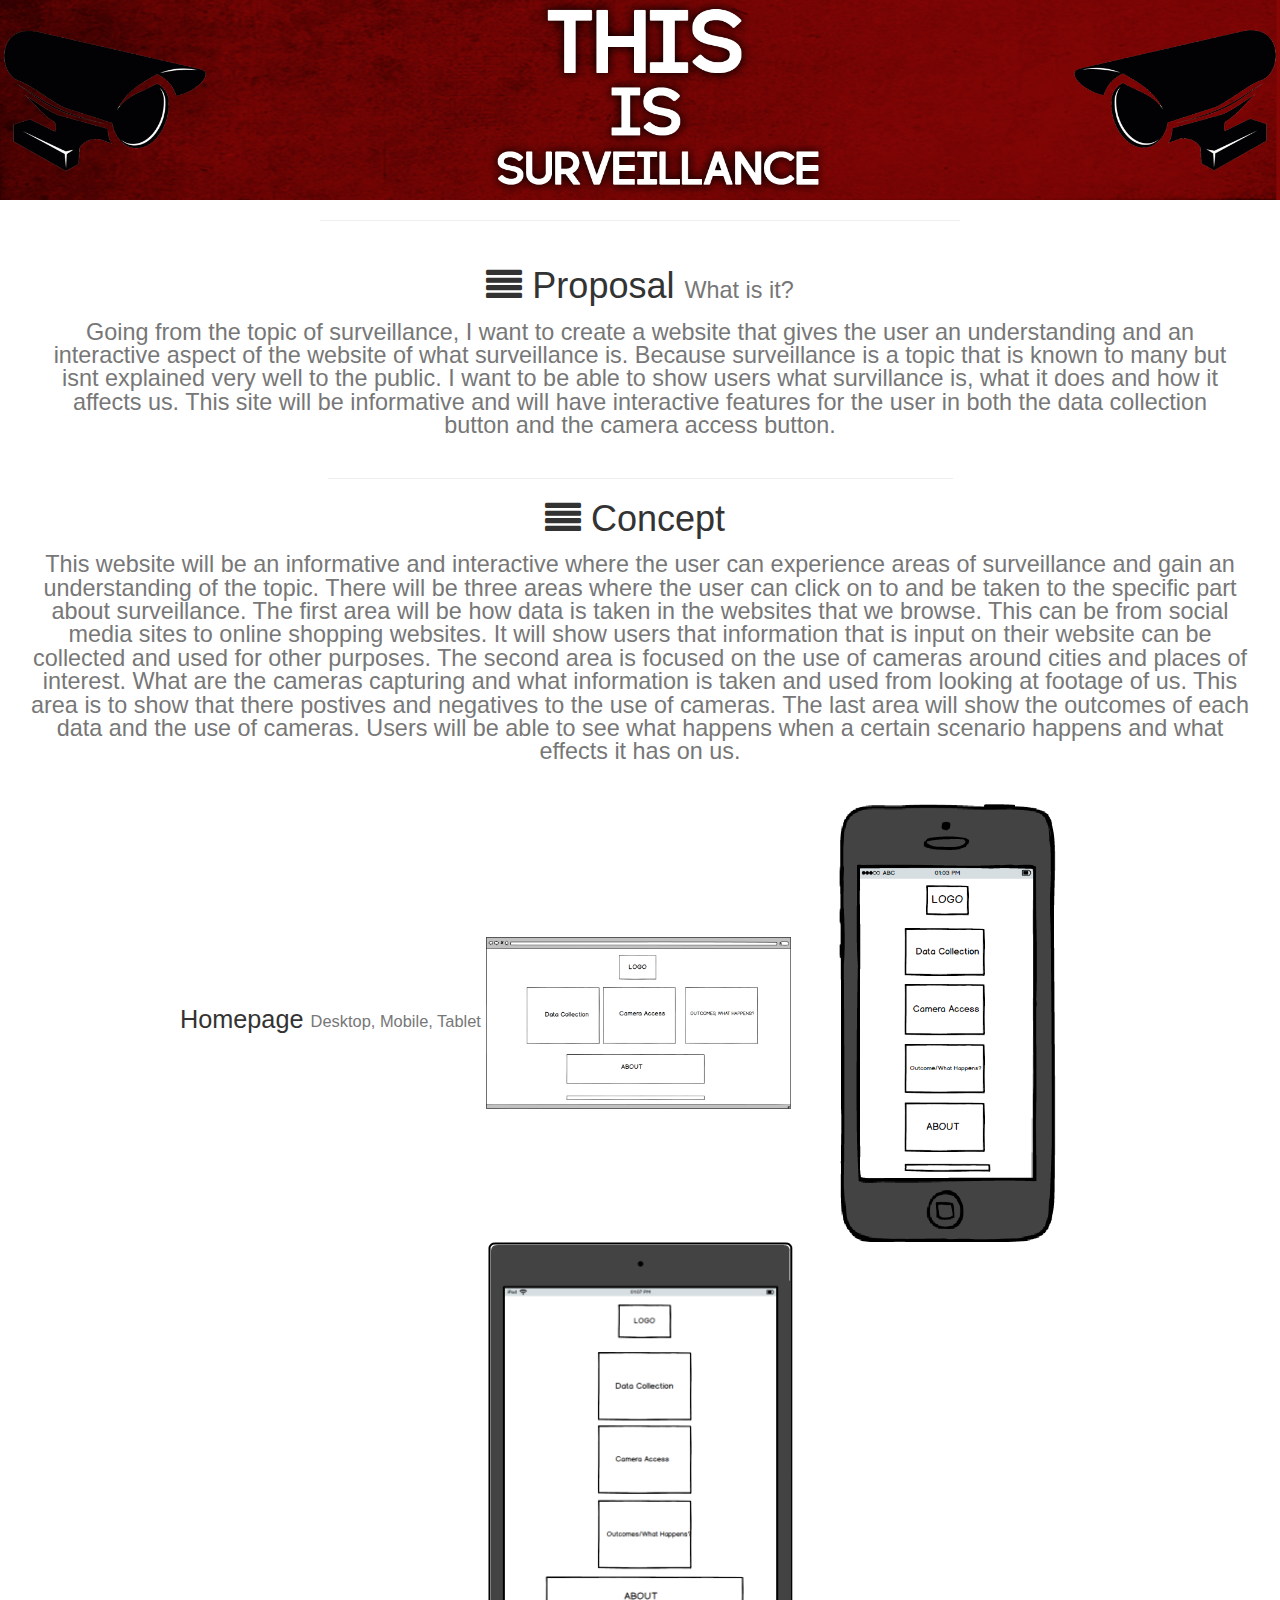
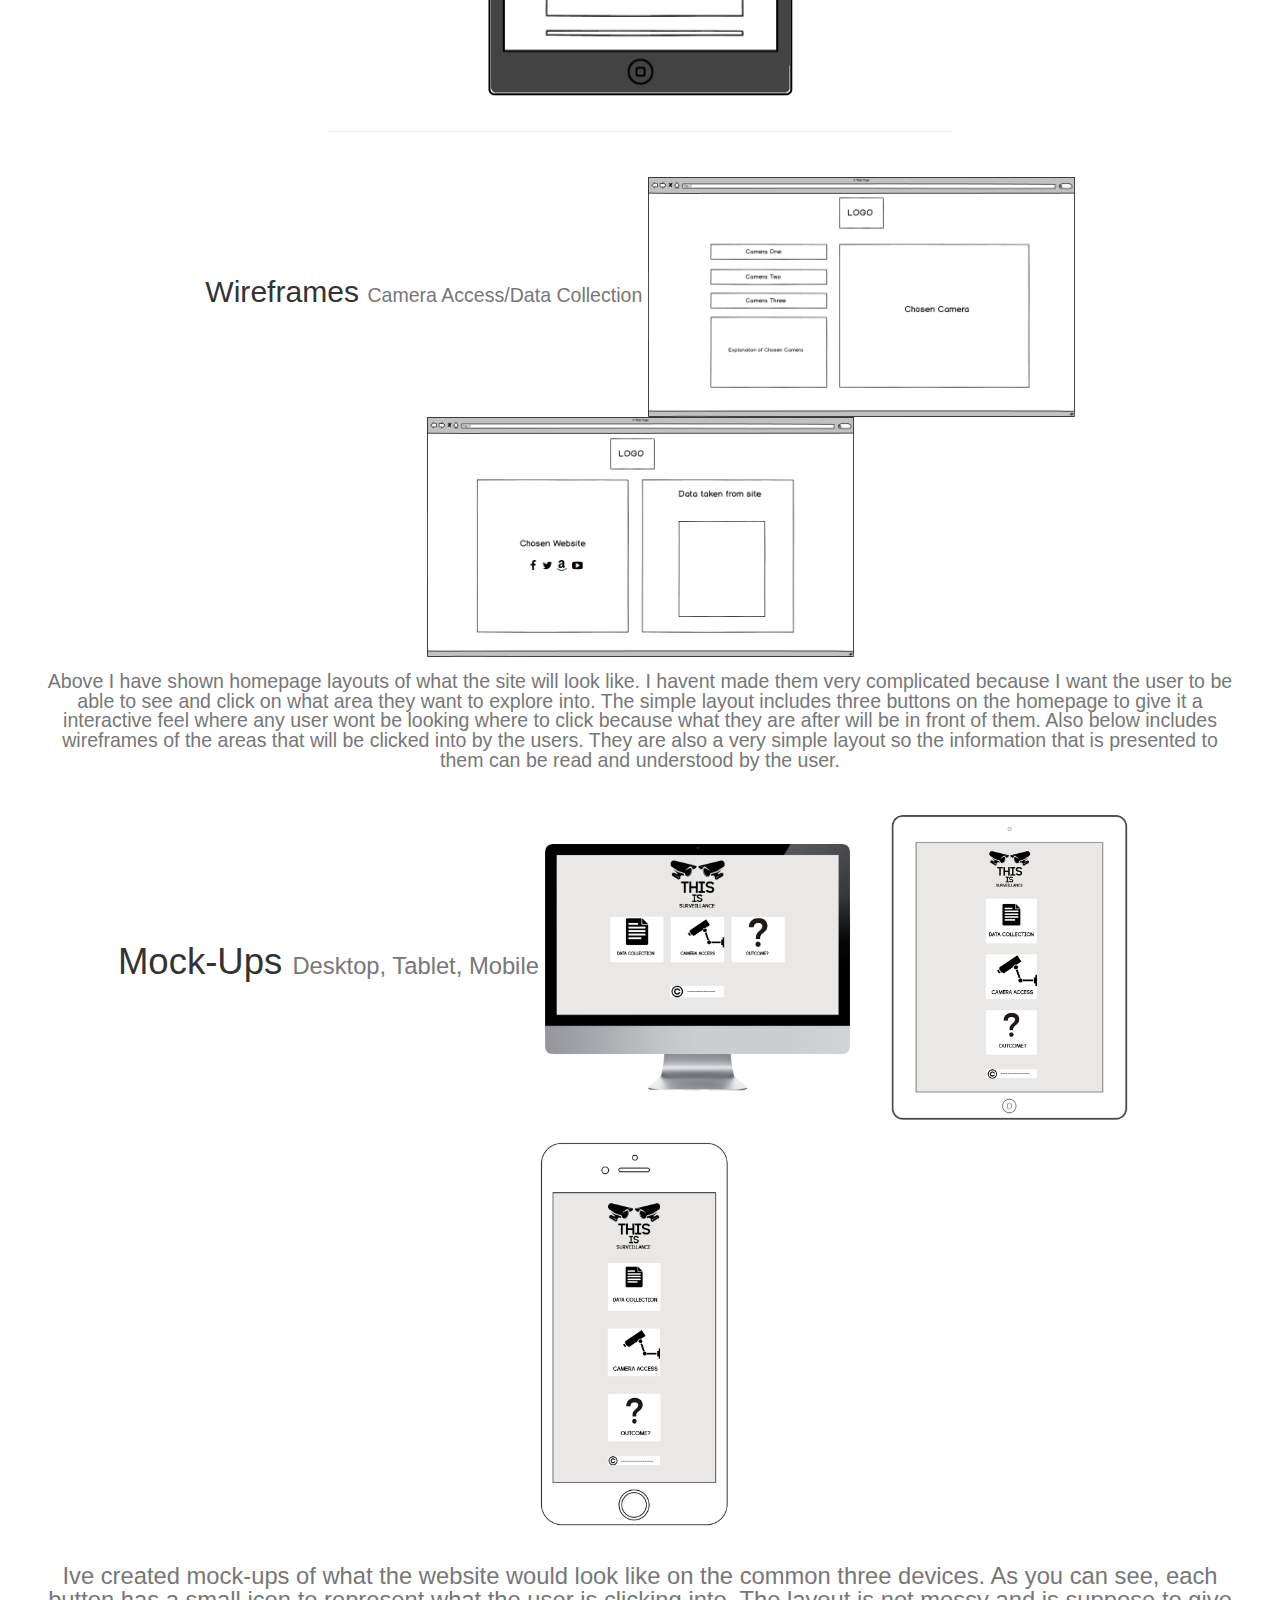
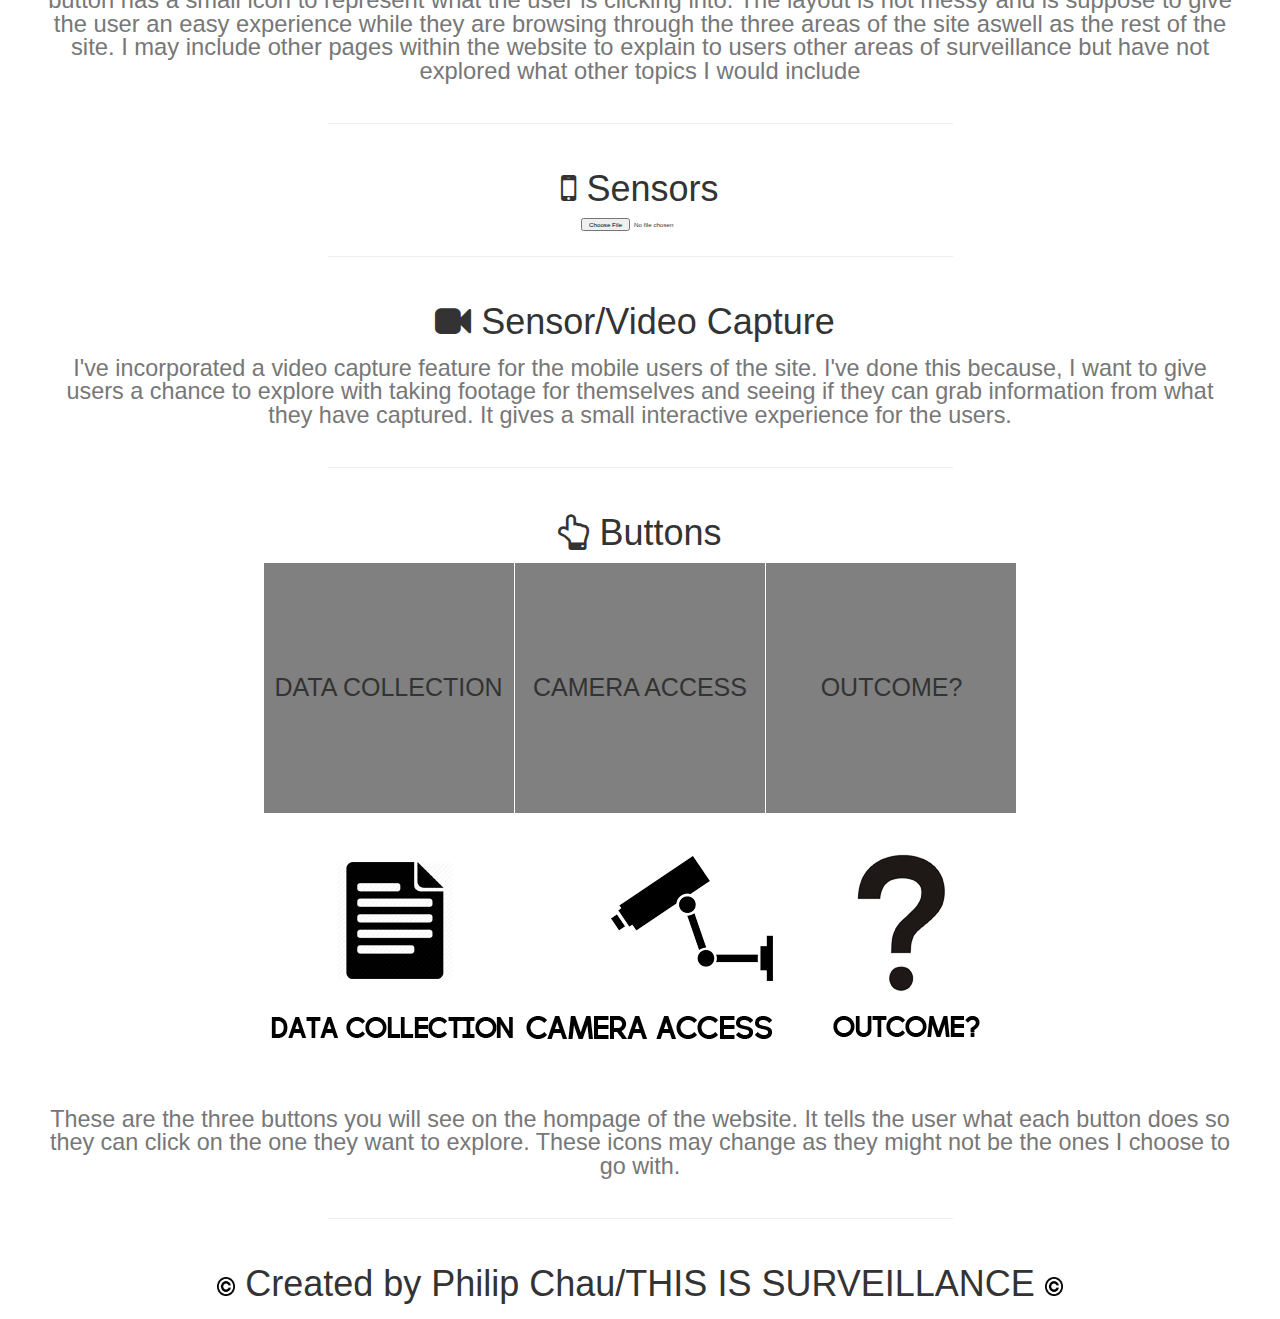
<file: index.html>
<!DOCTYPE html>
<html lang="en">
  <head>
    <meta charset="utf-8">
    <meta http-equiv="X-UA-Compatible" content="IE=edge">
    <meta name="viewport" content="width=device-width, initial-scale=1">
    <!-- The above 3 meta tags *must* come first in the head; any other head content must come *after* these tags -->
    <title>THIS IS SURVEILLANCE</title>

    <!-- Bootstrap -->
    <link rel="shortcut icon" href="http://s22.postimg.org/9siqiemsh/surveillance_camera_vector.png"/>


    <link href="css/bootstrap.min.css" rel="stylesheet">
    <link href="css/bootstrap.min.css" rel="stylesheet">
    <link href="css/font-awesome.min.css" rel="stylesheet">
    <link href="css/styles.css" rel="stylesheet" type="text/css">


    <!-- HTML5 shim and Respond.js for IE8 support of HTML5 elements and media queries -->
    <!-- WARNING: Respond.js doesn't work if you view the page via file:// -->
    <!--[if lt IE 9]>
      <script src="https://oss.maxcdn.com/html5shiv/3.7.2/html5shiv.min.js"></script>
      <script src="https://oss.maxcdn.com/respond/1.4.2/respond.min.js"></script>
    <![endif]-->


    <!--START OF THE HEADER-->
</head>
  <body>
  <!--   <div class="container"> -->
    <div class="banner" href="#"><img src="img/bannerforsite.png" width="200px" height="200px" class="logo">
    </div>
    <hr>
   
    <!--END OF HEADER-->


    <!--START OF MIDDLESECTION-->
<header class="container-fluid">
   </div>
    <div class="row">
    </div>

    <!--SKETCHES AND CONCEPTS-->
    <div class="proposal">
        <h1><i class="fa fa-align-justify"></i>
Proposal&nbsp;<small>What is it?</small</h1>
        <p>
        Going from the topic of surveillance, I want to create a website that gives the user an understanding and an interactive aspect of the website of what surveillance is. Because surveillance is a topic that is known to many but isnt explained very well to the public. I want to be able to show users what survillance is, what it does and how it affects us. This site will be informative and will have interactive features for the user in both the data collection button and the camera access button.</p>
    </div>
    
    <hr>

    <div class="concepts">
        <h1><i class="fa fa-align-justify"></i>
Concept&nbsp;<small></small</h1>
        <p>This website will be an informative and interactive where the user can experience areas of surveillance and gain an understanding of the topic.
        There will be three areas where the user can click on to and be taken to the specific part about surveillance. The first area will be how data is taken in the websites that we browse. This can be from social media sites to online shopping websites. It will show users that information that is input on their website can be collected and used for other purposes. The second area is focused on the use of cameras around cities and places of interest. What are the cameras capturing and what information is taken and used from looking at footage of us. This area is to show that there postives and negatives to the use of cameras. The last area will show the outcomes of each data and the use of cameras. Users will be able to see what happens when a certain scenario happens and what effects it has on us. </p>
    </div>

  
    <div class="layouts">
        <h1>Homepage&nbsp;<small>Desktop, Mobile, Tablet</small</h1>
        <img src="img/Desktop.png">
        <img src="img/Mobile.png">
        <img src="img/Tablet.png">
       <!--  <p>
        ADD AN EXPLANATION</p> -->
    </div>

    <hr>

     <div class="wireframes">
        <h1>Wireframes&nbsp;<small>Camera Access/Data Collection</small</h1>
        <img src="img/camerasitemockup.png">
        <img src="img/datatakenmockup.png">
        <p>
        Above I have shown homepage layouts of what the site will look like. I havent made them very complicated because I want the user to be able to see and click on what area they want to explore into. The simple layout includes three buttons on the homepage to give it a interactive feel where any user wont be looking where to click because what they are after will be in front of them. Also below includes wireframes of the areas that will be clicked into by the users. They are also a very simple layout so the information that is presented to them can be read and understood by the user.   </p>
    </div>

    <div class="layoutstwo">
        <h1>Mock-Ups&nbsp;<small>Desktop, Tablet, Mobile</small</h1>
        <img src="img/desktopcolor.png">
        <img src="img/ipadresolutioncolor.png">
        <img src="img/iphoneresolutioncolor.png"> 
        <p>Ive created mock-ups of what the website would look like on the common three devices. As you can see, each button has a small icon to represent what the user is clicking into. The layout is not messy and is suppose to give the user an easy experience while they are browsing through the three areas of the site aswell as the rest of the site. I may include other pages within the website to explain to users other areas of surveillance but have not explored what other topics I would include </p>
    </div>

    <hr>

    <center>
    <div class="camera">
    <h1><i class="fa fa-mobile"></i>
Sensors</h1>
    <input type="file" accept="video/*" id="capture" capture="camcorder" size="1600"/> 
    </div>
    </center>

    <hr>

    <div class="sensorex">
        <h1><i class="fa fa-video-camera"></i>
Sensor/Video Capture&nbsp;<small></small</h1>
        <p>I've incorporated a video capture feature for the mobile users of the site. I've done this because, I want to give users a chance to explore with taking footage for themselves and seeing if they can grab information from what they have captured. It gives a small interactive experience for the users.  </p>

    </div>

    <hr>

    <center>
    <div class="buttons">
    <h1><i class="fa fa-hand-o-up"></i>
Buttons</h1>
    <input class="butt" type="button" value="DATA COLLECTION" />
    <input class="butt" type="button" value="CAMERA ACCESS"/>
    <input class="butt" type="button" value="OUTCOME?"/>
    </div>
    </center>

    <div class="photobutton">
        <h1>&nbsp;<small></small</h1>
        <img src="img/datacollectionicon.png">
        <img src="img/cameraaccess.png">
        <img src="img/outcomeicon.png"> 
        <p>These are the three buttons you will see on the hompage of the website. It tells the user what each button does so they can click on the one they want to explore. These icons may change as they might not be the ones I choose to go with.</p>
    </div>

    <hr>

    <div class="buttonex">
        <h1><img src="img/copyright.png">&nbspCreated by Philip Chau/THIS IS SURVEILLANCE&nbsp;<img src="img/copyright.png"><small></small</h1>
      
    </div>

    










    <!--END OF MIDDLESECTION-->




    <!--START OF FOOTER, MAYBE?-->




    <!--END OF FOOTER-->



    <!-- jQuery (necessary for Bootstrap's JavaScript plugins) -->
    <script src="https://ajax.googleapis.com/ajax/libs/jquery/1.11.3/jquery.min.js"></script>
    <!-- Include all compiled plugins (below), or include individual files as needed -->
    <script src="js/bootstrap.min.js"></script>
    </body>
    </html>
</file>
<file: css/styles.css>
/*HEADER AND BANNER*/
.container {
	width: 100%;

}
.logo {
	width: 100%;

}
hr {
	width: 50%;
}
hr {
	width: 50%;
}

/*MAIN SECTION ONE SKETCHES*/
.proposal {
	padding: 5px 15px;
}

.proposal h1 {
/*	padding:10px;*/
	text-align: center;
	font-family: 'perfectly amicable', sans-serif;
	/*border: 1px solid #4D4646;*/
	border: 1px hidden #000000; /*ADD BORDER OR NOT? DASHED/DOTTED/SOLID*/
}
.proposal p {
	margin:15px;
}


/*MAIN SECTION TWO CONCEPTS*/
.concepts {
	text-align: center;
	font-family: 'perfectly amicable', sans-serif;
	/*border: 1px solid #4D4646;*/
	
}

.concepts p {
	margin:15px;
}



/*MAIN SECTION THREE PROGRESS*/
.layouts {
	padding: 5px 15px;
}

.layouts h1 {
	text-align: center;
	font-family: 'perfectly amicable', sans-serif;
	/*border: 1px solid #4D4646;*/
	font-size: 250%;
	border: 1px hidden #000000;
}

.layouts p {
	margin:15px;
}
.layouts img {
	width: 25%;
} 
/*.layout small {
	font-size: 10%;
}*/


/*MAIN SECTION THREE WIREFRAMES*/
.wireframes {
	padding: 5px 15px;
}

.wireframes h1 {
	text-align: center;
	font-family: 'perfectly amicable', sans-serif;
	/*border: 1px solid #4D4646;*/
	font-size: 350%;
}

.wireframes p {
	margin:15px;
}
.wireframes img {
	width: 35%;
}


/*LAYOUTSTWO*/
.layoutstwo {
	padding: 5px 15px;
}

.layoutstwo h1 {
	text-align: center;
	font-family: 'perfectly amicable', sans-serif;
	/*border: 1px solid #4D4646;*/
	font-size: 500%;
	border: 1px hidden #000000;
}

.layoutstwo p {
	margin:15px;
}
.layoutstwo img {
	width: 25%;
} 

/*CAMERA*/
.camera {
	padding: 5px 15px;

}

.camera h1 {
/*	padding:10px;*/
	text-align: center;
	font-family: 'perfectly amicable', sans-serif;
	/*border: 1px solid #4D4646;*/
	border: 1px hidden #000000; /*ADD BORDER OR NOT? DASHED/DOTTED/SOLID*/
}




/*CAMERA EX*/
.sensorex {
	padding: 5px 15px;
}

.sensorex h1 {
/*	padding:10px;*/
	text-align: center;
	font-family: 'perfectly amicable', sans-serif;
	/*border: 1px solid #4D4646;*/
	border: 1px hidden #000000; /*ADD BORDER OR NOT? DASHED/DOTTED/SOLID*/
}
.sensorex p {
	margin:15px;
}


/*BUTTON*/
.butt {
   border: 1px;
   background-color: gray;
   height:250px;
   width:250px;
   cursor:pointer;
   font-size: 25px;

}

.butt:hover {
   color:white;
}
.buttons {
	padding: 5px 15px;
}

.buttons h1 {
/*	padding:10px;*/
	text-align: center;
	font-family: 'perfectly amicable', sans-serif;
	/*border: 1px solid #4D4646;*/
	border: 1px hidden #000000; /*ADD BORDER OR NOT? DASHED/DOTTED/SOLID*/
}
.buttons p {
	margin:15px;
}

/*BUTTONEX*/
.buttonex {
	padding: 5px 15px;
}

.buttonex h1 {
/*	padding:10px;*/
	text-align: center;
	font-family: 'perfectly amicable', sans-serif;
	/*border: 1px solid #4D4646;*/
	border: 1px hidden #000000; /*ADD BORDER OR NOT? DASHED/DOTTED/SOLID*/
}
.buttonex p {
	margin:15px;
}
.buttonex img {
	height:1.5%;
	width: 1.5%;
}
/*photobutton*/
.photobutton {
	padding: 5px 15px;
}

.photobutton h1 {
/*	padding:10px;*/
	text-align: center;
	font-family: 'perfectly amicable', sans-serif;
	/*border: 1px solid #4D4646;*/
	border: 1px hidden #000000; /*ADD BORDER OR NOT? DASHED/DOTTED/SOLID*/
}
.photobutton p {
	margin:15px;
}
</file>
